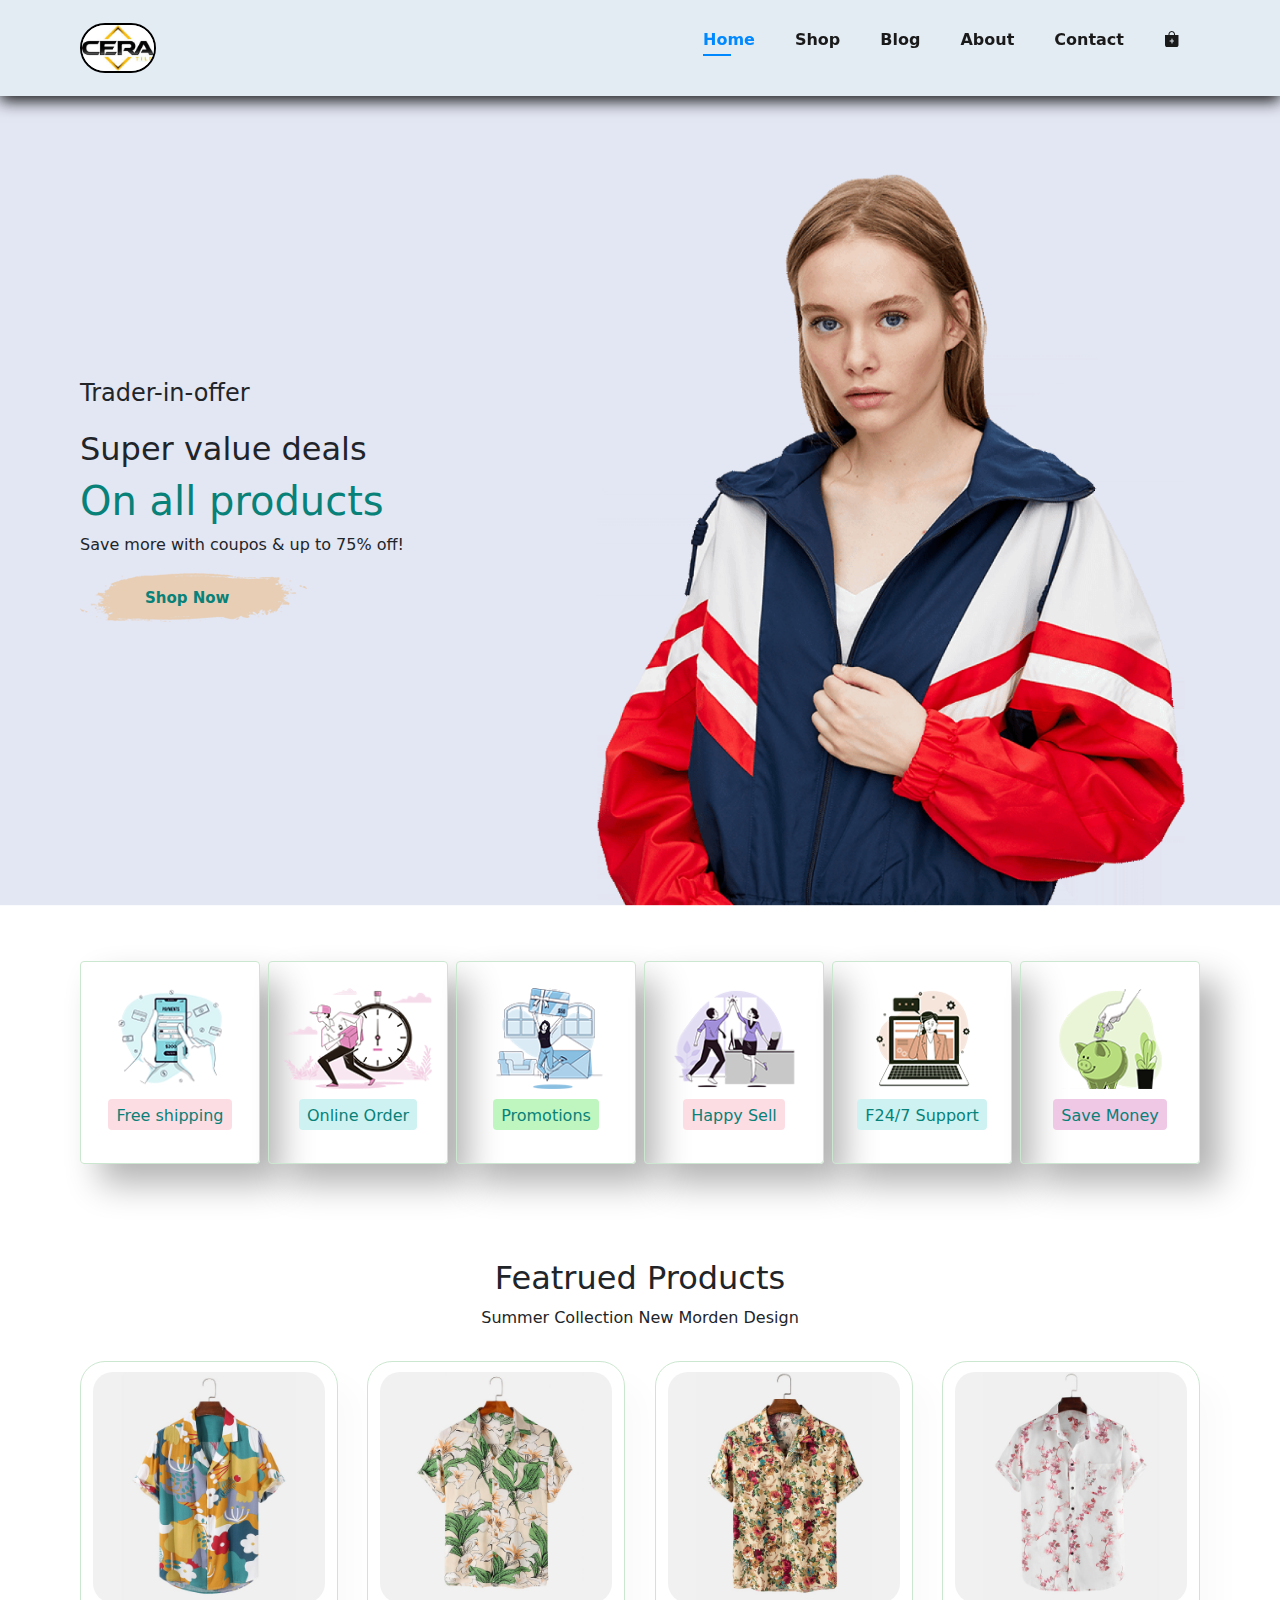
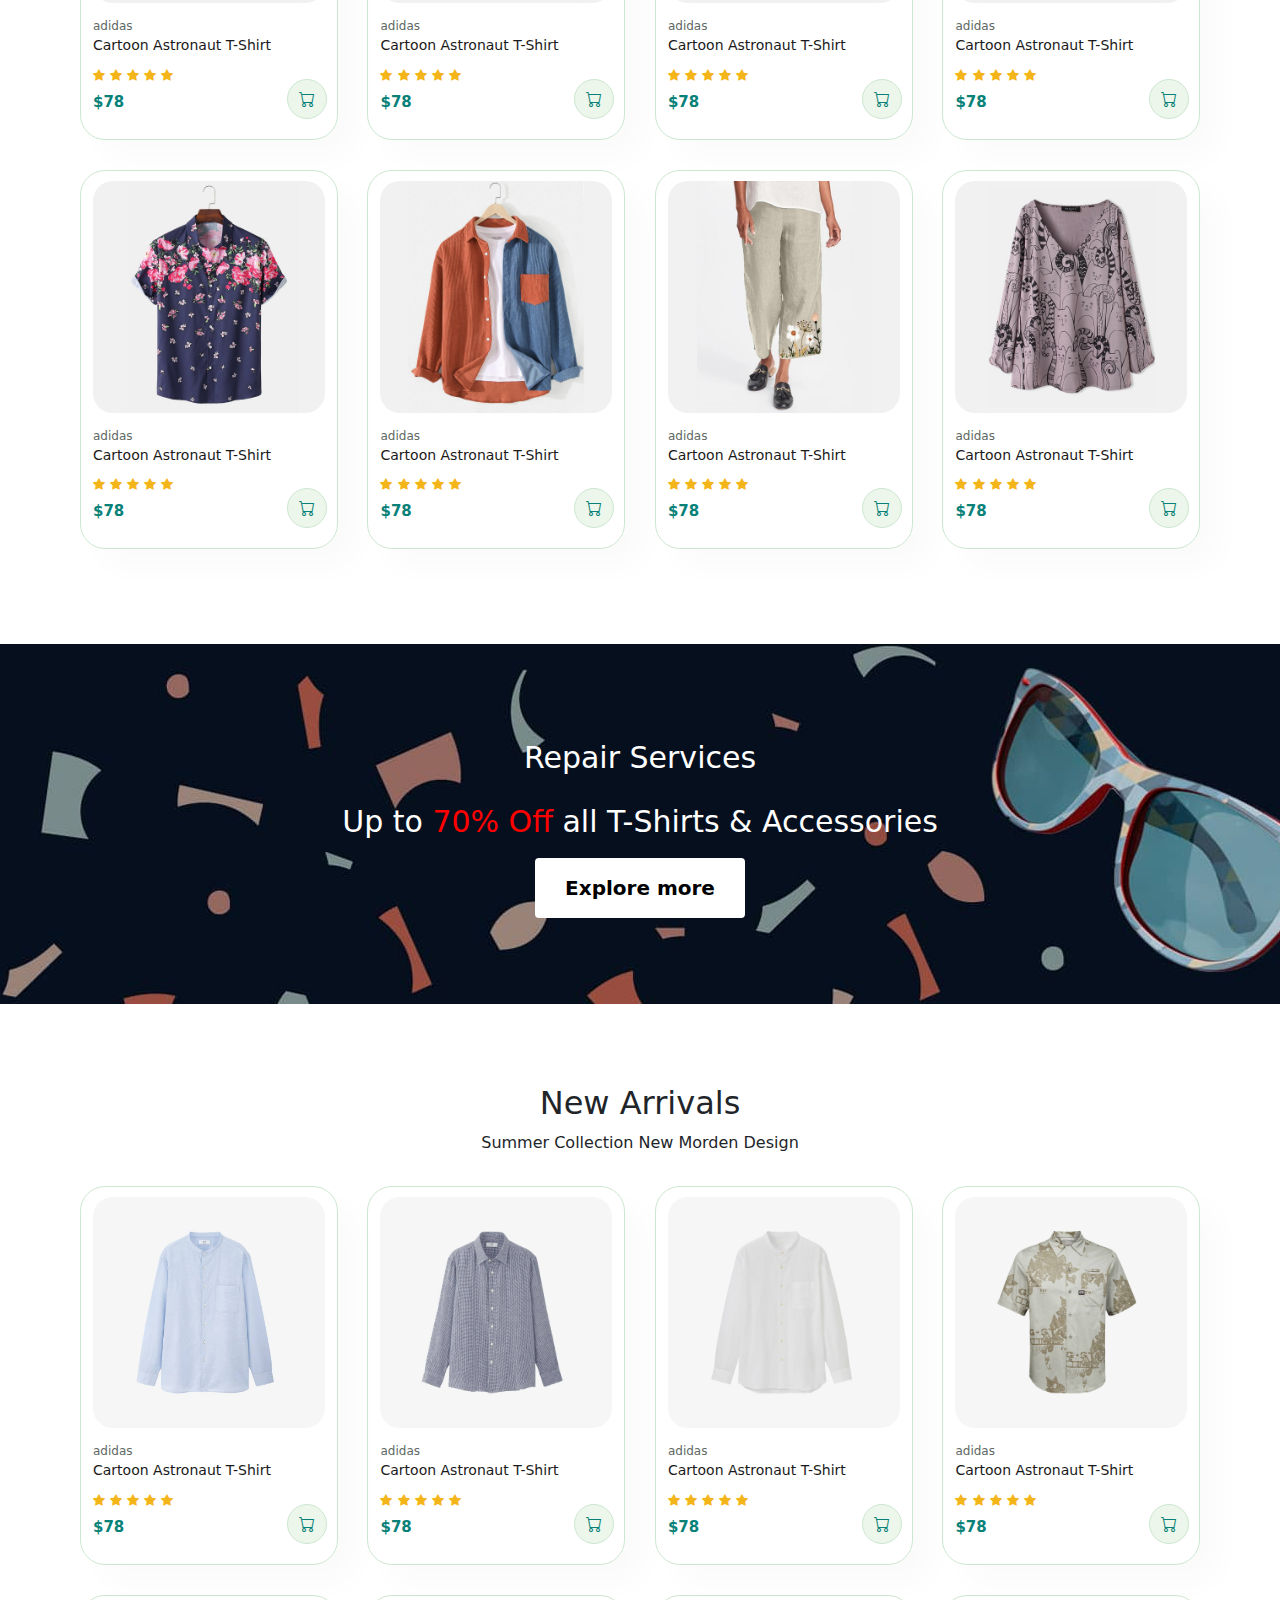
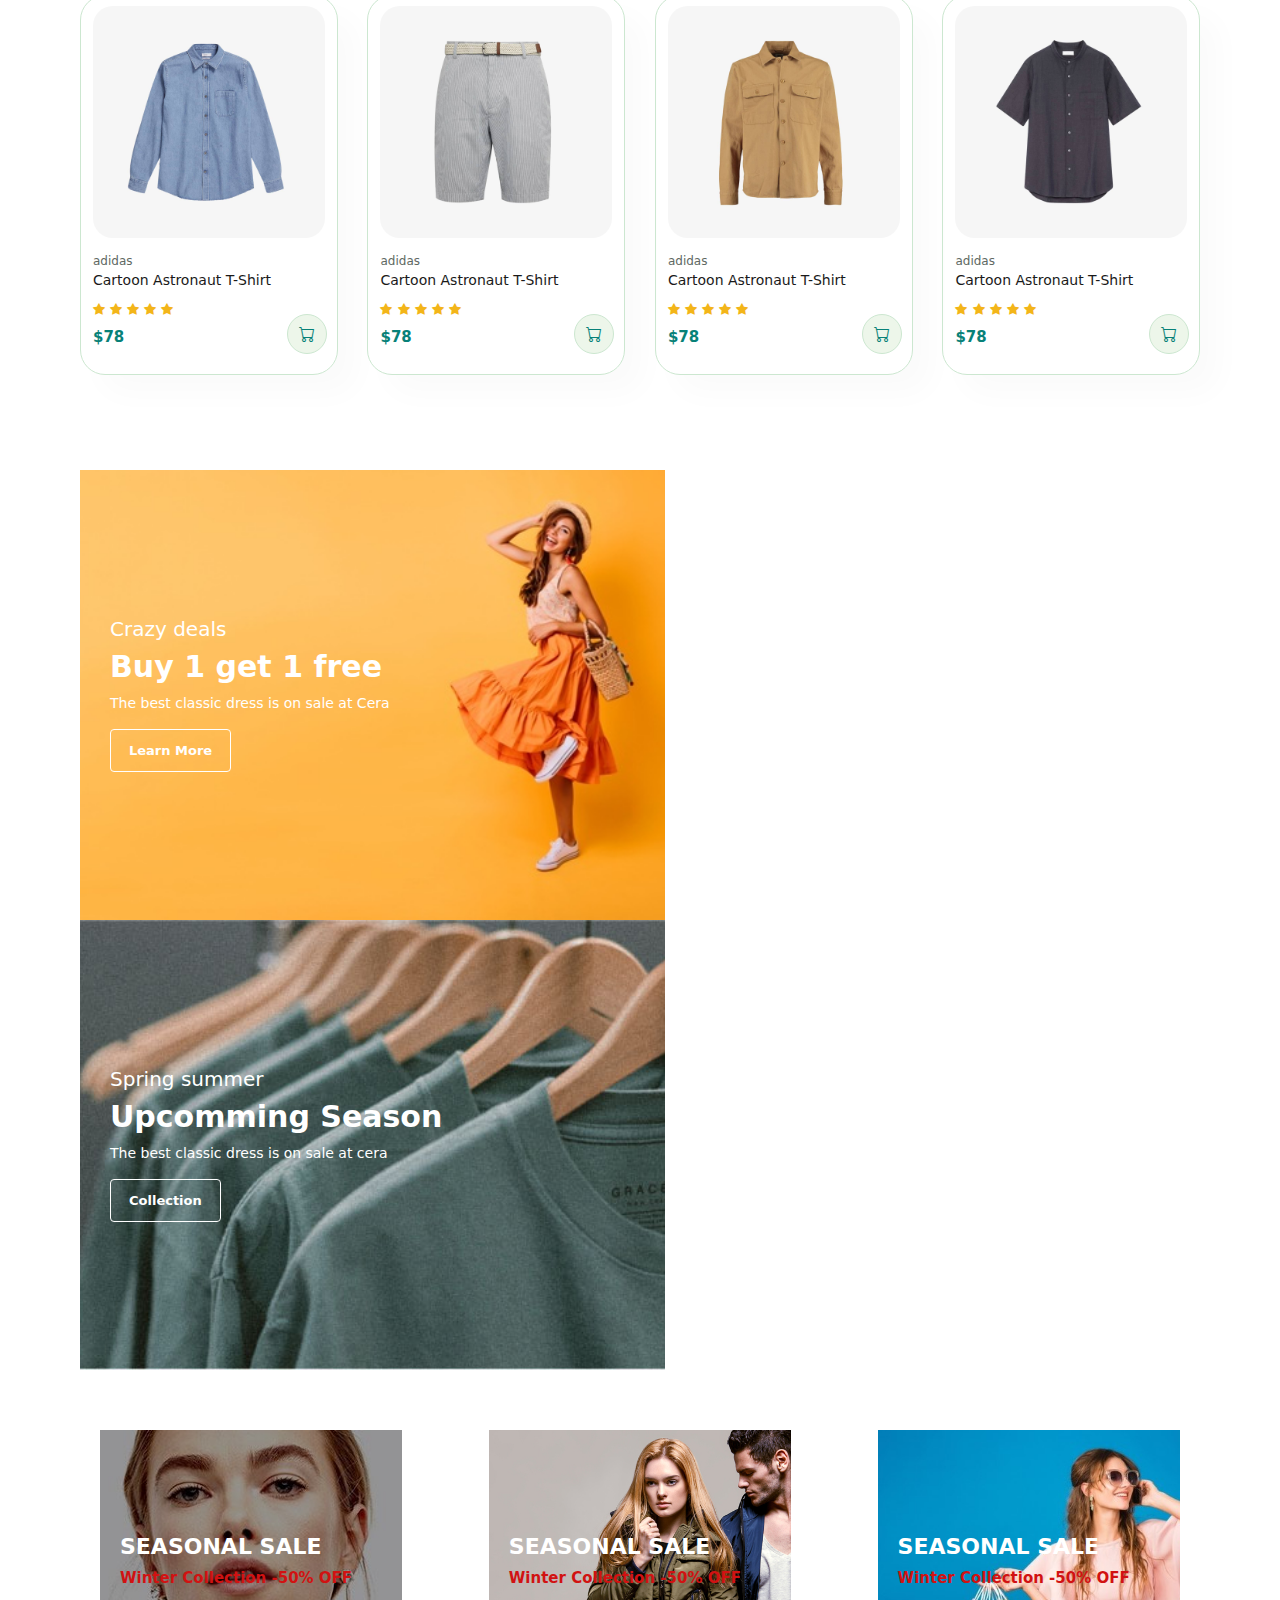
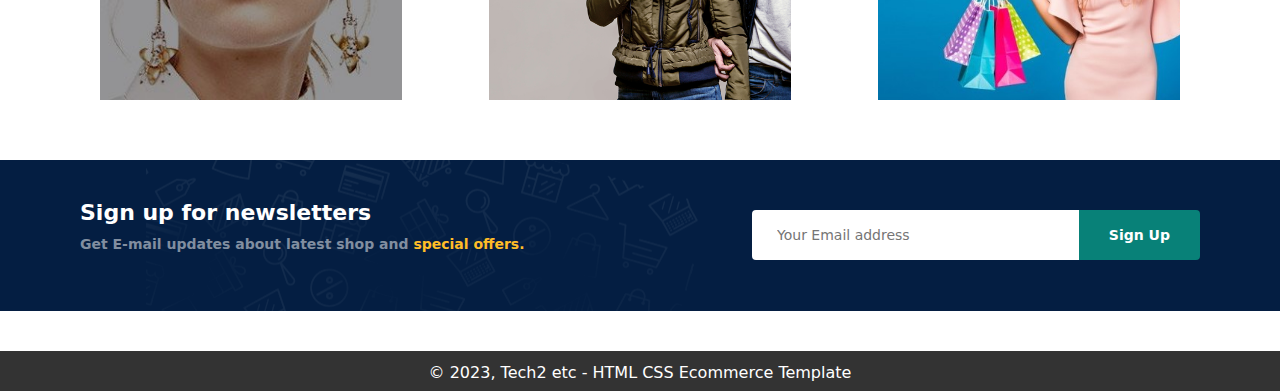
<file: index.html>
<!DOCTYPE html>
<html lang="en">

<head>
    <meta charset="UTF-8">
    <meta name="viewport" content="width=device-width, initial-scale=1.0">
    <title>Document</title>
    <link rel="stylesheet" href="style.css">
    <link href="https://cdn.jsdelivr.net/npm/bootstrap@5.3.0/dist/css/bootstrap.min.css" rel="stylesheet">
    <link href="https://cdn.jsdelivr.net/npm/bootstrap-icons@1.7.2/font/bootstrap-icons.css" rel="stylesheet">

</head>

<body>
    <section id="header">
        <a href="#">
            <img src="img/logo.jpeg" class="logo" alt="logo">
        </a>
        <div class="navbar">
            <ul id="navbar">
                <li><a class="active" href="index.html">Home</a></li>
                <li><a href="shop.html">Shop</a></li>
                <li><a href="blog.html">Blog</a></li>
                <li><a href="about.html">About</a></li>
                <li><a href="contact.html">Contact</a></li>
                <li><a href="cart.html" id="bag"><i class="bi bi-bag-plus-fill"></i></a></li>
                <a href="#" id="close"><i class="bi bi-x-square"></i></a>
            </ul>
        </div>
        <div id="mobile">
            <a href="cart.html"><i class="bi bi-bag-plus-fill"></i></a>
            <i id="bar" class="bi bi-menu-up"></i>
        </div>

    </section>
    <section id="hero">
        <h4>Trader-in-offer</h4>
        <h2>Super value deals</h2>
        <h1>On all products</h1>
        <p>Save more with coupos & up to 75% off!</p>
        <button>Shop Now</button>
    </section>
    <section id="feature" class="section-p1">
        <div class="fe-box">
            <img src="img/features/f1.png" alt="" srcset="">
            <h6>Free shipping</h6>
        </div>
        <div class="fe-box">
            <img src="img/features/f2.png" alt="" srcset="">
            <h6>Online Order</h6>
        </div>
        <div class="fe-box">
            <img src="img/features/f4.png" alt="" srcset="">
            <h6>Promotions</h6>
        </div>
        <div class="fe-box">
            <img src="img/features/f5.png" alt="" srcset="">
            <h6>Happy Sell</h6>
        </div>
        <div class="fe-box">
            <img src="img/features/f6.png" alt="" srcset="">
            <h6>F24/7 Support</h6>
        </div>
        <div class="fe-box">
            <img src="img/features/f3.png" alt="" srcset="">
            <h6>Save Money</h6>
        </div>
    </section>
    <section id="product1" class="section-p1">
        <h2>Featrued Products</h2>
        <p>Summer Collection New Morden Design</p>
        <div class="pro-container">
            <div class="pro">
                <img src="img/products/f1.jpg" alt="" srcset="">
                <div class="des">
                    <span>adidas</span>
                    <h5>Cartoon Astronaut T-Shirt</h5>
                    <div class="star">
                        <i class="bi bi-star-fill"></i>
                        <i class="bi bi-star-fill"></i>
                        <i class="bi bi-star-fill"></i>
                        <i class="bi bi-star-fill"></i>
                        <i class="bi bi-star-fill"></i>
                    </div>
                    <h4>$78</h4>
                </div>
                <a href="#"><i class="bi bi-cart cart"></i></a>
            </div>
            <div class="pro">
                <img src="img/products/f2.jpg" alt="" srcset="">
                <div class="des">
                    <span>adidas</span>
                    <h5>Cartoon Astronaut T-Shirt</h5>
                    <div class="star">
                        <i class="bi bi-star-fill"></i>
                        <i class="bi bi-star-fill"></i>
                        <i class="bi bi-star-fill"></i>
                        <i class="bi bi-star-fill"></i>
                        <i class="bi bi-star-fill"></i>
                    </div>
                    <h4>$78</h4>
                </div>
                <a href="#"><i class="bi bi-cart cart"></i></a>
            </div>
            <div class="pro">
                <img src="img/products/f3.jpg" alt="" srcset="">
                <div class="des">
                    <span>adidas</span>
                    <h5>Cartoon Astronaut T-Shirt</h5>
                    <div class="star">
                        <i class="bi bi-star-fill"></i>
                        <i class="bi bi-star-fill"></i>
                        <i class="bi bi-star-fill"></i>
                        <i class="bi bi-star-fill"></i>
                        <i class="bi bi-star-fill"></i>
                    </div>
                    <h4>$78</h4>
                </div>
                <a href="#"><i class="bi bi-cart cart"></i></a>
            </div>
            <div class="pro">
                <img src="img/products/f4.jpg" alt="" srcset="">
                <div class="des">
                    <span>adidas</span>
                    <h5>Cartoon Astronaut T-Shirt</h5>
                    <div class="star">
                        <i class="bi bi-star-fill"></i>
                        <i class="bi bi-star-fill"></i>
                        <i class="bi bi-star-fill"></i>
                        <i class="bi bi-star-fill"></i>
                        <i class="bi bi-star-fill"></i>
                    </div>
                    <h4>$78</h4>
                </div>
                <a href="#"><i class="bi bi-cart cart"></i></a>
            </div>
            <div class="pro">
                <img src="img/products/f5.jpg" alt="" srcset="">
                <div class="des">
                    <span>adidas</span>
                    <h5>Cartoon Astronaut T-Shirt</h5>
                    <div class="star">
                        <i class="bi bi-star-fill"></i>
                        <i class="bi bi-star-fill"></i>
                        <i class="bi bi-star-fill"></i>
                        <i class="bi bi-star-fill"></i>
                        <i class="bi bi-star-fill"></i>
                    </div>
                    <h4>$78</h4>
                </div>
                <a href="#"><i class="bi bi-cart cart"></i></a>
            </div>
            <div class="pro">
                <img src="img/products/f6.jpg" alt="" srcset="">
                <div class="des">
                    <span>adidas</span>
                    <h5>Cartoon Astronaut T-Shirt</h5>
                    <div class="star">
                        <i class="bi bi-star-fill"></i>
                        <i class="bi bi-star-fill"></i>
                        <i class="bi bi-star-fill"></i>
                        <i class="bi bi-star-fill"></i>
                        <i class="bi bi-star-fill"></i>
                    </div>
                    <h4>$78</h4>
                </div>
                <a href="#"><i class="bi bi-cart cart"></i></a>
            </div>
            <div class="pro">
                <img src="img/products/f7.jpg" alt="" srcset="">
                <div class="des">
                    <span>adidas</span>
                    <h5>Cartoon Astronaut T-Shirt</h5>
                    <div class="star">
                        <i class="bi bi-star-fill"></i>
                        <i class="bi bi-star-fill"></i>
                        <i class="bi bi-star-fill"></i>
                        <i class="bi bi-star-fill"></i>
                        <i class="bi bi-star-fill"></i>
                    </div>
                    <h4>$78</h4>
                </div>
                <a href="#"><i class="bi bi-cart cart"></i></a>
            </div>
            <div class="pro">
                <img src="img/products/f8.jpg" alt="" srcset="">
                <div class="des">
                    <span>adidas</span>
                    <h5>Cartoon Astronaut T-Shirt</h5>
                    <div class="star">
                        <i class="bi bi-star-fill"></i>
                        <i class="bi bi-star-fill"></i>
                        <i class="bi bi-star-fill"></i>
                        <i class="bi bi-star-fill"></i>
                        <i class="bi bi-star-fill"></i>
                    </div>
                    <h4>$78</h4>
                </div>
                <a href="#"><i class="bi bi-cart cart"></i></a>
            </div>
        </div>
    </section>
    <section id="banner" class="section-m">
        <h4>Repair Services </h4>
        <h2>Up to <span>70% Off</span> all T-Shirts & Accessories</h2>
        <button class="normal">Explore more</button>
    </section>
    <section id="product1" class="section-p1">
        <h2>New Arrivals</h2>
        <p>Summer Collection New Morden Design</p>
        <div class="pro-container">
            <div class="pro">
                <img src="img/products/n1.jpg" alt="" srcset="">
                <div class="des">
                    <span>adidas</span>
                    <h5>Cartoon Astronaut T-Shirt</h5>
                    <div class="star">
                        <i class="bi bi-star-fill"></i>
                        <i class="bi bi-star-fill"></i>
                        <i class="bi bi-star-fill"></i>
                        <i class="bi bi-star-fill"></i>
                        <i class="bi bi-star-fill"></i>
                    </div>
                    <h4>$78</h4>
                </div>
                <a href="#"><i class="bi bi-cart cart"></i></a>
            </div>
            <div class="pro">
                <img src="img/products/n2.jpg" alt="" srcset="">
                <div class="des">
                    <span>adidas</span>
                    <h5>Cartoon Astronaut T-Shirt</h5>
                    <div class="star">
                        <i class="bi bi-star-fill"></i>
                        <i class="bi bi-star-fill"></i>
                        <i class="bi bi-star-fill"></i>
                        <i class="bi bi-star-fill"></i>
                        <i class="bi bi-star-fill"></i>
                    </div>
                    <h4>$78</h4>
                </div>
                <a href="#"><i class="bi bi-cart cart"></i></a>
            </div>
            <div class="pro">
                <img src="img/products/n3.jpg" alt="" srcset="">
                <div class="des">
                    <span>adidas</span>
                    <h5>Cartoon Astronaut T-Shirt</h5>
                    <div class="star">
                        <i class="bi bi-star-fill"></i>
                        <i class="bi bi-star-fill"></i>
                        <i class="bi bi-star-fill"></i>
                        <i class="bi bi-star-fill"></i>
                        <i class="bi bi-star-fill"></i>
                    </div>
                    <h4>$78</h4>
                </div>
                <a href="#"><i class="bi bi-cart cart"></i></a>
            </div>
            <div class="pro">
                <img src="img/products/n4.jpg" alt="" srcset="">
                <div class="des">
                    <span>adidas</span>
                    <h5>Cartoon Astronaut T-Shirt</h5>
                    <div class="star">
                        <i class="bi bi-star-fill"></i>
                        <i class="bi bi-star-fill"></i>
                        <i class="bi bi-star-fill"></i>
                        <i class="bi bi-star-fill"></i>
                        <i class="bi bi-star-fill"></i>
                    </div>
                    <h4>$78</h4>
                </div>
                <a href="#"><i class="bi bi-cart cart"></i></a>
            </div>
            <div class="pro">
                <img src="img/products/n5.jpg" alt="" srcset="">
                <div class="des">
                    <span>adidas</span>
                    <h5>Cartoon Astronaut T-Shirt</h5>
                    <div class="star">
                        <i class="bi bi-star-fill"></i>
                        <i class="bi bi-star-fill"></i>
                        <i class="bi bi-star-fill"></i>
                        <i class="bi bi-star-fill"></i>
                        <i class="bi bi-star-fill"></i>
                    </div>
                    <h4>$78</h4>
                </div>
                <a href="#"><i class="bi bi-cart cart"></i></a>
            </div>
            <div class="pro">
                <img src="img/products/n6.jpg" alt="" srcset="">
                <div class="des">
                    <span>adidas</span>
                    <h5>Cartoon Astronaut T-Shirt</h5>
                    <div class="star">
                        <i class="bi bi-star-fill"></i>
                        <i class="bi bi-star-fill"></i>
                        <i class="bi bi-star-fill"></i>
                        <i class="bi bi-star-fill"></i>
                        <i class="bi bi-star-fill"></i>
                    </div>
                    <h4>$78</h4>
                </div>
                <a href="#"><i class="bi bi-cart cart"></i></a>
            </div>
            <div class="pro">
                <img src="img/products/n7.jpg" alt="" srcset="">
                <div class="des">
                    <span>adidas</span>
                    <h5>Cartoon Astronaut T-Shirt</h5>
                    <div class="star">
                        <i class="bi bi-star-fill"></i>
                        <i class="bi bi-star-fill"></i>
                        <i class="bi bi-star-fill"></i>
                        <i class="bi bi-star-fill"></i>
                        <i class="bi bi-star-fill"></i>
                    </div>
                    <h4>$78</h4>
                </div>
                <a href="#"><i class="bi bi-cart cart"></i></a>
            </div>
            <div class="pro">
                <img src="img/products/n8.jpg" alt="" srcset="">
                <div class="des">
                    <span>adidas</span>
                    <h5>Cartoon Astronaut T-Shirt</h5>
                    <div class="star">
                        <i class="bi bi-star-fill"></i>
                        <i class="bi bi-star-fill"></i>
                        <i class="bi bi-star-fill"></i>
                        <i class="bi bi-star-fill"></i>
                        <i class="bi bi-star-fill"></i>
                    </div>
                    <h4>$78</h4>
                </div>
                <a href="#"><i class="bi bi-cart cart"></i></a>
            </div>
        </div>
    </section>
    <section id="sm-banner" class="section-p1">
        <div class="banner-box">
            <h4>Crazy deals</h4>
            <h2>Buy 1 get 1 free</h2>
            <span>The best classic dress is on sale at Cera</span>
            <button class="white">Learn More</button>
        </div>
        <div class="banner-box banner-box2">
            <h4>Spring summer</h4>
            <h2>Upcomming Season</h2>
            <span>The best classic dress is on sale at
                cera
            </span>
            <button class="white">Collection</button>
        </div>
    </section>
    <section id="banner3">
        <div class="banner-box">
            <h2>SEASONAL SALE</h2>
            <h3>Winter Collection -50% OFF</h3>
        </div>
        <div class="banner-box banner-box2">
            <h2>SEASONAL SALE</h2>
            <h3>Winter Collection -50% OFF</h3>
        </div>
        <div class="banner-box banner-box3">
            <h2>SEASONAL SALE</h2>
            <h3>Winter Collection -50% OFF</h3>
        </div>
    </section>
    <section id="newsletter" class="section-p1 section-m">
        <div class="newstext">
            <h4>Sign up for newsletters</h4>
            <p>Get E-mail updates about latest shop and <span>special offers.</span></p>

        </div>
        <div class="form">
            <input type="text" placeholder="Your Email address">
            <button class="normal">Sign Up</button>
        </div>
    </section>
    <footer>
        <p>&copy; 2023, Tech2 etc - HTML CSS Ecommerce Template</p>
    </foote
    <script src="script.js"></script>
</body>

</html>
</file>
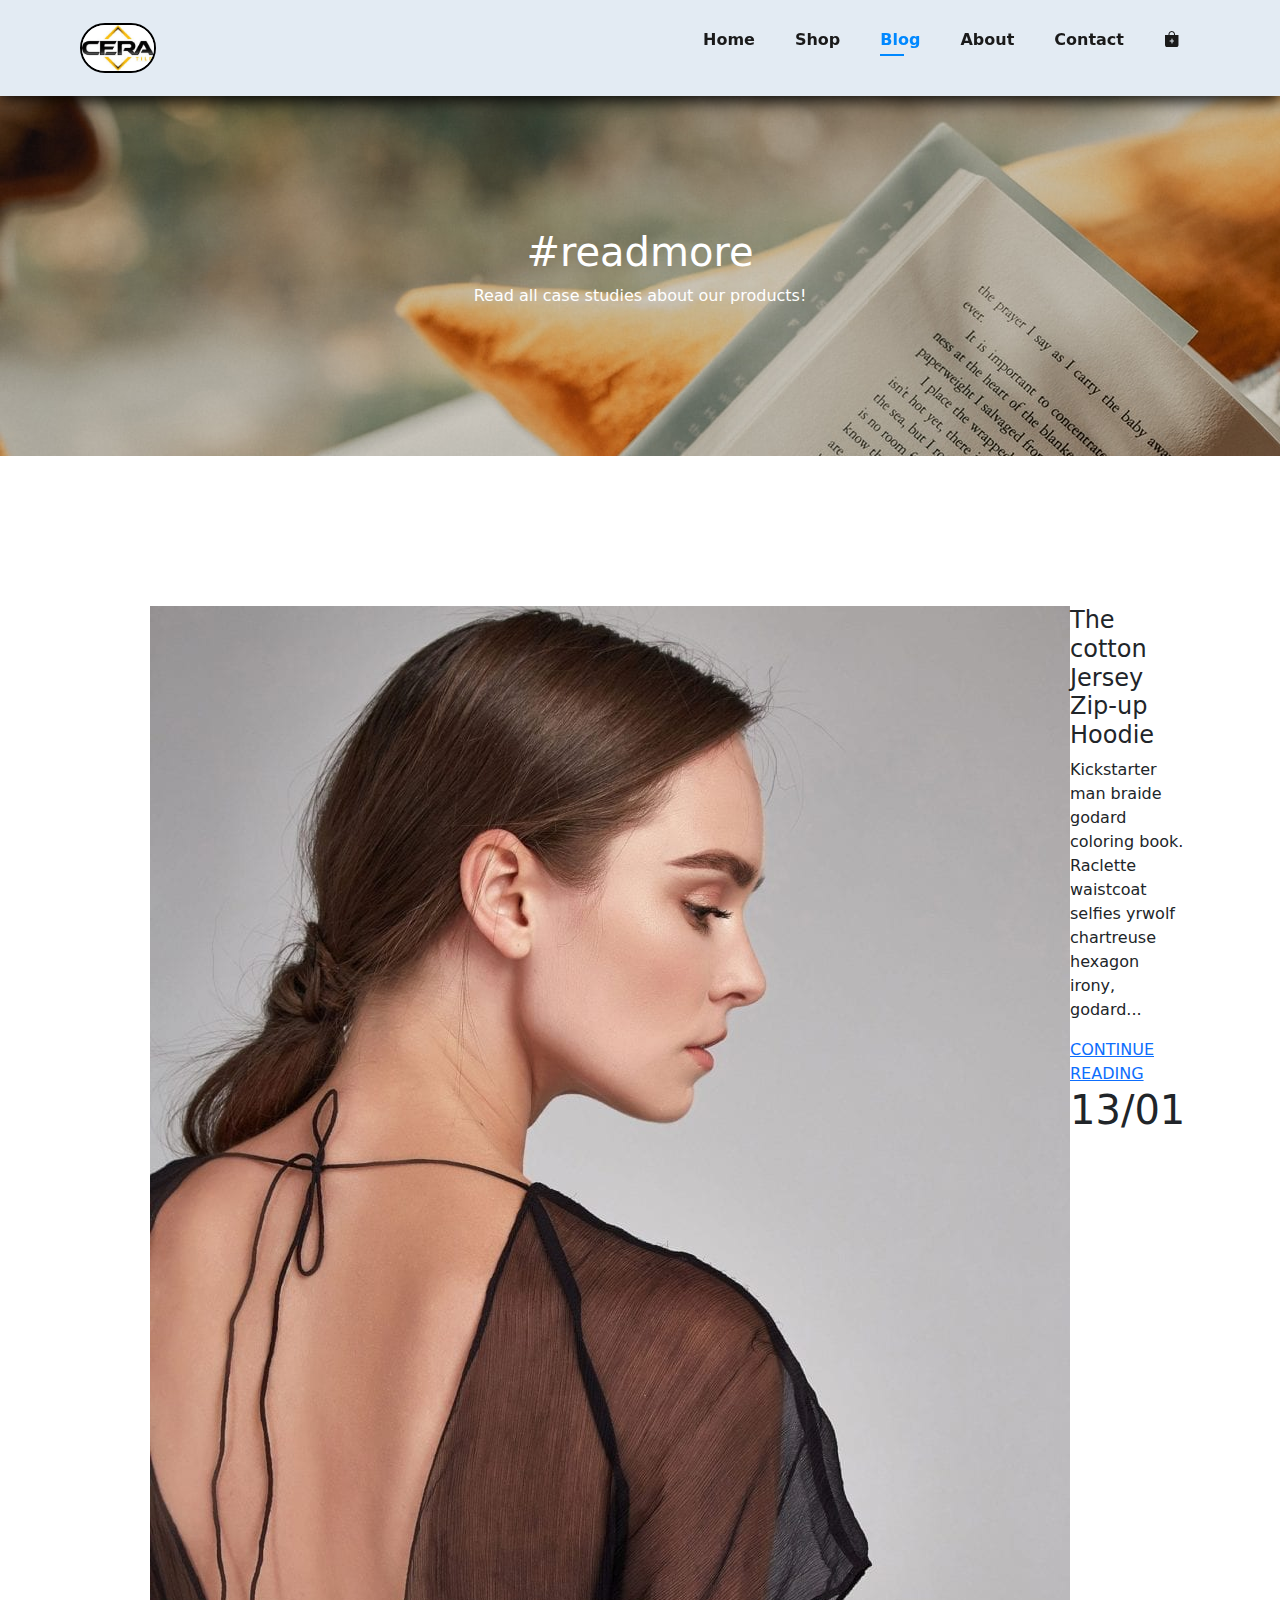
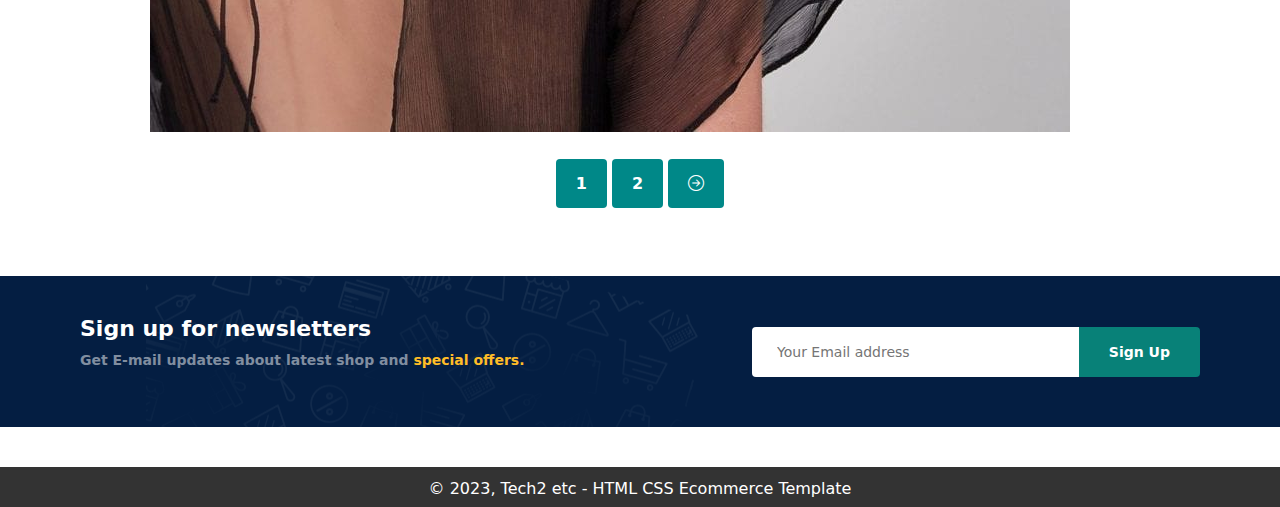
<file: blog.html>
<!DOCTYPE html>
<html lang="en">

<head>
    <meta charset="UTF-8">
    <meta name="viewport" content="width=device-width, initial-scale=1.0">
    <title>Document</title>
    <link rel="stylesheet" href="style.css">
    <link href="https://cdn.jsdelivr.net/npm/bootstrap@5.3.0/dist/css/bootstrap.min.css" rel="stylesheet">
    <link href="https://cdn.jsdelivr.net/npm/bootstrap-icons@1.7.2/font/bootstrap-icons.css" rel="stylesheet">

</head>

<body>
    <section id="header">
        <a href="#">
            <img src="img/logo.jpeg" class="logo" alt="logo">
        </a>
        <div class="navbar">
            <ul id="navbar">
                <li><a href="index.html">Home</a></li>
                <li><a href="shop.html">Shop</a></li>
                <li><a  class="active" href="blog.html">Blog</a></li>
                <li><a href="about.html">About</a></li>
                <li><a href="contact.html">Contact</a></li>
                <li><a href="cart.html" id="bag"><i class="bi bi-bag-plus-fill"></i></a></li>
                <a href="#" id="close"><i class="bi bi-x-square"></i></a>
            </ul>
        </div>
        <div id="mobile">
            <a href="cart.html"><i class="bi bi-bag-plus-fill"></i></a>
            <i id="bar" class="bi bi-menu-up"></i>
        </div>

    </section>
    <section id="page-header" class="blog-header">
        <h1>#readmore</h1>
        <p>Read all case studies about our products!</p>

    </section>
    <section id="blog">
        <div class="blog-box">
            <div class="blog-img">
                <img src="img/blog/b1.jpg" alt="" srcset="">
            </div>
            <div class="blog-details">
                <h4>The cotton Jersey Zip-up Hoodie</h4>
                <P>Kickstarter man braide godard coloring book. Raclette waistcoat selfies yrwolf chartreuse  hexagon irony, godard...</P>
              <a href="#">CONTINUE READING</a>
              <h1>13/01</h1>
            </div>
        </div>
    </section>
   
    <section id="pagination" class="section-p1">
        <a href="#">1</a>
        <a href="#">2</a>
        <a href="#"><i class="bi bi-arrow-right-circle"></i></a>
    </section>
    <section id="newsletter" class="section-p1 section-m">
        <div class="newstext">
            <h4>Sign up for newsletters</h4>
            <p>Get E-mail updates about latest shop and <span>special offers.</span></p>

        </div>
        <div class="form">
            <input type="text" placeholder="Your Email address">
            <button class="normal">Sign Up</button>
        </div>
    </section>
    <footer>
        <p>&copy; 2023, Tech2 etc - HTML CSS Ecommerce Template</p>
    </footer>
    <script src="script.js"></script>
</body>

</html>
</file>
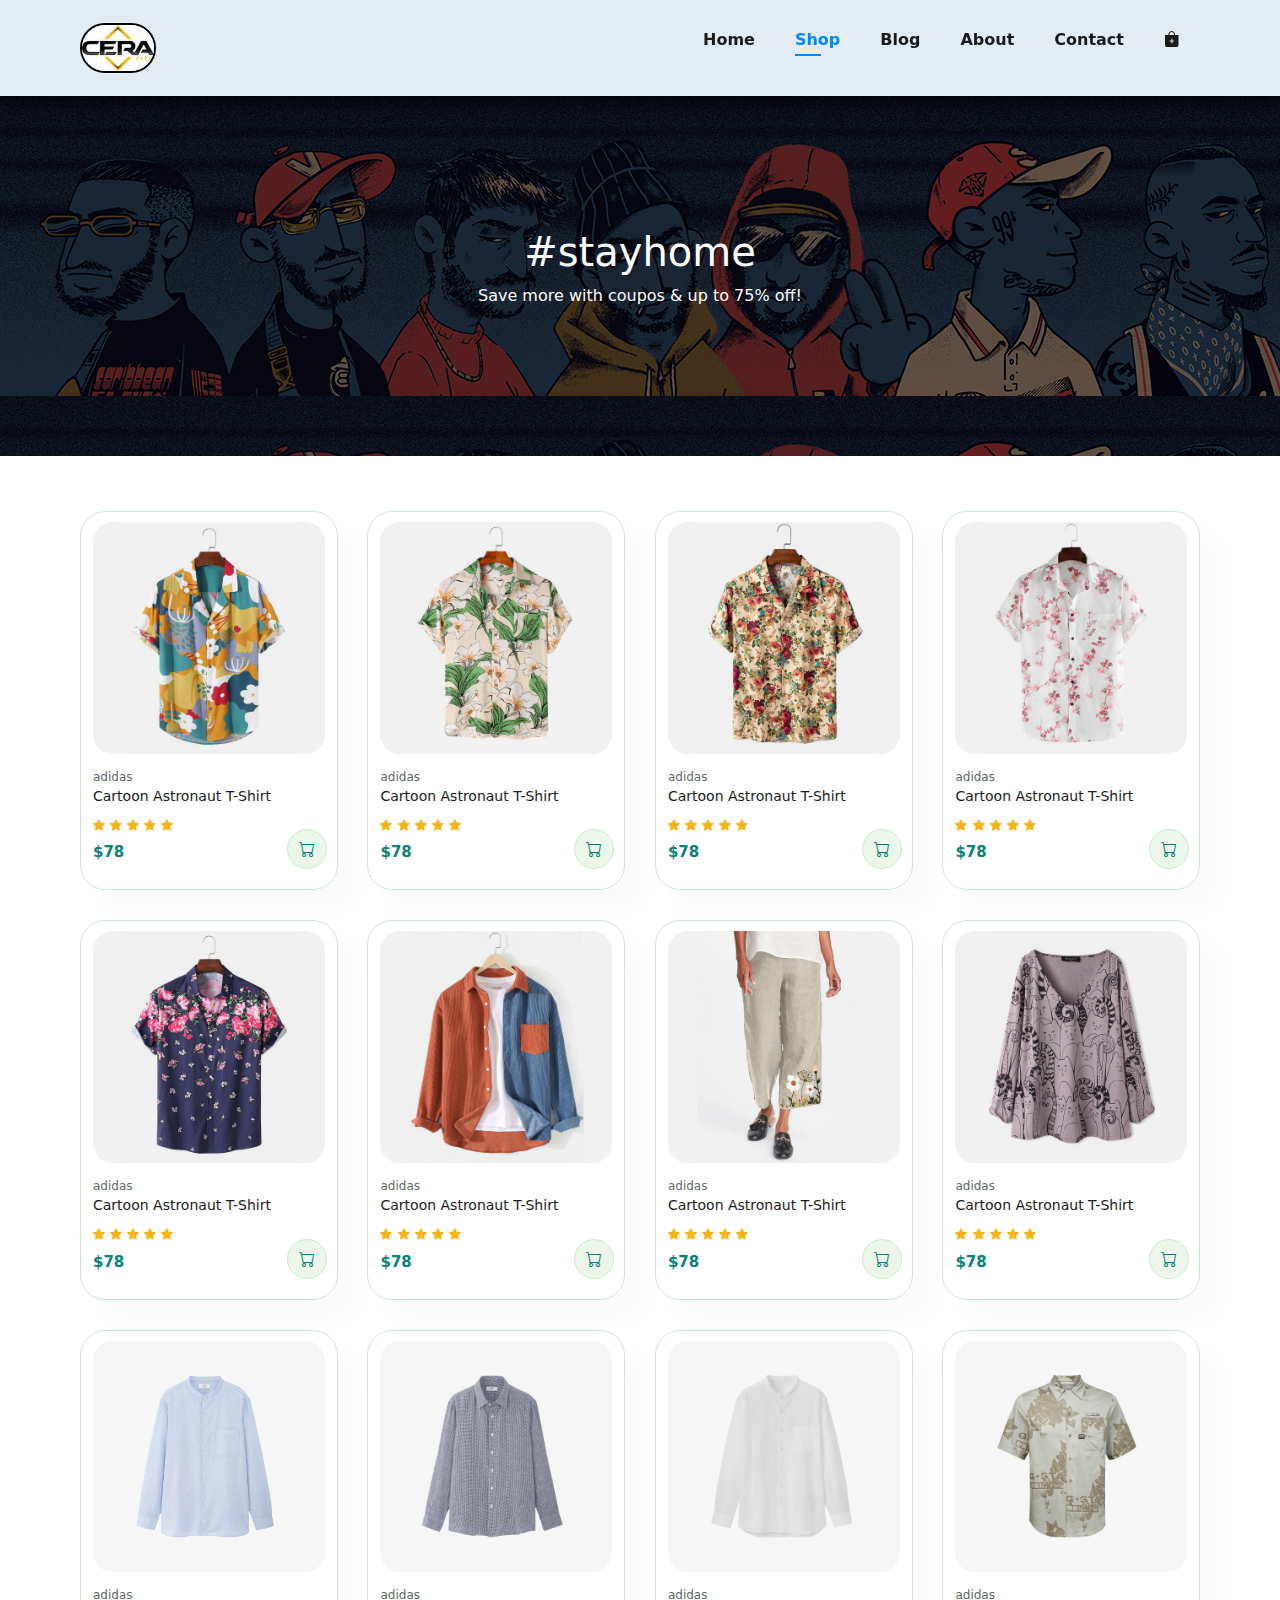
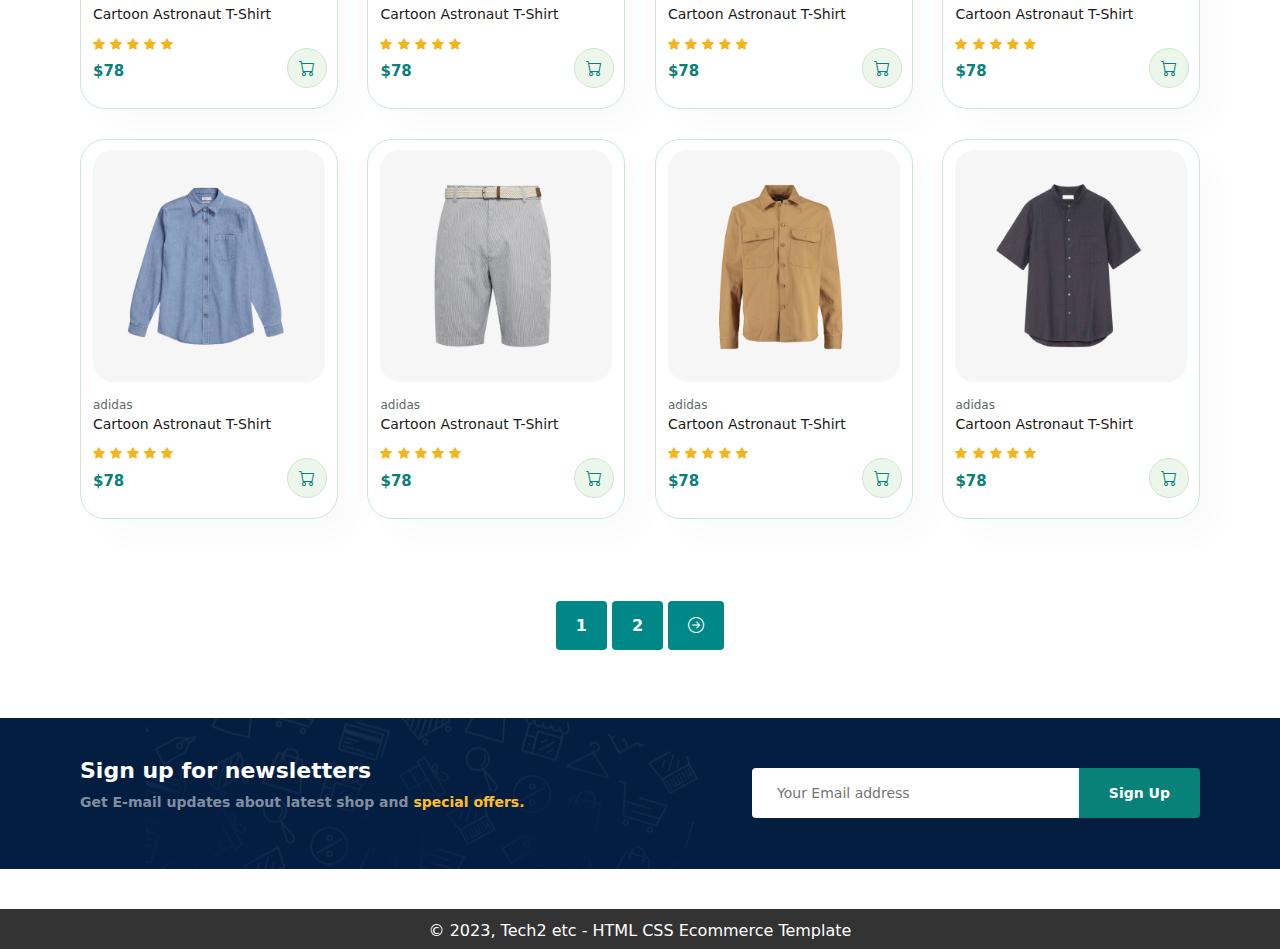
<file: shop.html>
<!DOCTYPE html>
<html lang="en">

<head>
    <meta charset="UTF-8">
    <meta name="viewport" content="width=device-width, initial-scale=1.0">
    <title>Document</title>
    <link rel="stylesheet" href="style.css">
    <link href="https://cdn.jsdelivr.net/npm/bootstrap@5.3.0/dist/css/bootstrap.min.css" rel="stylesheet">
    <link href="https://cdn.jsdelivr.net/npm/bootstrap-icons@1.7.2/font/bootstrap-icons.css" rel="stylesheet">

</head>

<body>
    <section id="header">
        <a href="#">
            <img src="img/logo.jpeg" class="logo" alt="logo">
        </a>
        <div class="navbar">
            <ul id="navbar">
                <li><a href="index.html">Home</a></li>
                <li><a class="active" href="shop.html">Shop</a></li>
                <li><a href="blog.html">Blog</a></li>
                <li><a href="about.html">About</a></li>
                <li><a href="contact.html">Contact</a></li>
                <li><a href="cart.html" id="bag"><i class="bi bi-bag-plus-fill"></i></a></li>
                <a href="#" id="close"><i class="bi bi-x-square"></i></a>
            </ul>
        </div>
        <div id="mobile">
            <a href="cart.html"><i class="bi bi-bag-plus-fill"></i></a>
            <i id="bar" class="bi bi-menu-up"></i>
        </div>

    </section>
    <section id="page-header">
        <h1>#stayhome</h1>
        <p>Save more with coupos & up to 75% off!</p>

    </section>
    <section id="product1" class="section-p1">
        <div class="pro-container">
            <div class="pro" onclick="window.location.href='sproduct.html'">
                <img src="img/products/f1.jpg" alt="" srcset="">
                <div class="des">
                    <span>adidas</span>
                    <h5>Cartoon Astronaut T-Shirt</h5>
                    <div class="star">
                        <i class="bi bi-star-fill"></i>
                        <i class="bi bi-star-fill"></i>
                        <i class="bi bi-star-fill"></i>
                        <i class="bi bi-star-fill"></i>
                        <i class="bi bi-star-fill"></i>
                    </div>
                    <h4>$78</h4>
                </div>
                <a href="#"><i class="bi bi-cart cart"></i></a>
            </div>
            <div class="pro">
                <img src="img/products/f2.jpg" alt="" srcset="">
                <div class="des">
                    <span>adidas</span>
                    <h5>Cartoon Astronaut T-Shirt</h5>
                    <div class="star">
                        <i class="bi bi-star-fill"></i>
                        <i class="bi bi-star-fill"></i>
                        <i class="bi bi-star-fill"></i>
                        <i class="bi bi-star-fill"></i>
                        <i class="bi bi-star-fill"></i>
                    </div>
                    <h4>$78</h4>
                </div>
                <a href="#"><i class="bi bi-cart cart"></i></a>
            </div>
            <div class="pro">
                <img src="img/products/f3.jpg" alt="" srcset="">
                <div class="des">
                    <span>adidas</span>
                    <h5>Cartoon Astronaut T-Shirt</h5>
                    <div class="star">
                        <i class="bi bi-star-fill"></i>
                        <i class="bi bi-star-fill"></i>
                        <i class="bi bi-star-fill"></i>
                        <i class="bi bi-star-fill"></i>
                        <i class="bi bi-star-fill"></i>
                    </div>
                    <h4>$78</h4>
                </div>
                <a href="#"><i class="bi bi-cart cart"></i></a>
            </div>
            <div class="pro">
                <img src="img/products/f4.jpg" alt="" srcset="">
                <div class="des">
                    <span>adidas</span>
                    <h5>Cartoon Astronaut T-Shirt</h5>
                    <div class="star">
                        <i class="bi bi-star-fill"></i>
                        <i class="bi bi-star-fill"></i>
                        <i class="bi bi-star-fill"></i>
                        <i class="bi bi-star-fill"></i>
                        <i class="bi bi-star-fill"></i>
                    </div>
                    <h4>$78</h4>
                </div>
                <a href="#"><i class="bi bi-cart cart"></i></a>
            </div>
            <div class="pro">
                <img src="img/products/f5.jpg" alt="" srcset="">
                <div class="des">
                    <span>adidas</span>
                    <h5>Cartoon Astronaut T-Shirt</h5>
                    <div class="star">
                        <i class="bi bi-star-fill"></i>
                        <i class="bi bi-star-fill"></i>
                        <i class="bi bi-star-fill"></i>
                        <i class="bi bi-star-fill"></i>
                        <i class="bi bi-star-fill"></i>
                    </div>
                    <h4>$78</h4>
                </div>
                <a href="#"><i class="bi bi-cart cart"></i></a>
            </div>
            <div class="pro">
                <img src="img/products/f6.jpg" alt="" srcset="">
                <div class="des">
                    <span>adidas</span>
                    <h5>Cartoon Astronaut T-Shirt</h5>
                    <div class="star">
                        <i class="bi bi-star-fill"></i>
                        <i class="bi bi-star-fill"></i>
                        <i class="bi bi-star-fill"></i>
                        <i class="bi bi-star-fill"></i>
                        <i class="bi bi-star-fill"></i>
                    </div>
                    <h4>$78</h4>
                </div>
                <a href="#"><i class="bi bi-cart cart"></i></a>
            </div>
            <div class="pro">
                <img src="img/products/f7.jpg" alt="" srcset="">
                <div class="des">
                    <span>adidas</span>
                    <h5>Cartoon Astronaut T-Shirt</h5>
                    <div class="star">
                        <i class="bi bi-star-fill"></i>
                        <i class="bi bi-star-fill"></i>
                        <i class="bi bi-star-fill"></i>
                        <i class="bi bi-star-fill"></i>
                        <i class="bi bi-star-fill"></i>
                    </div>
                    <h4>$78</h4>
                </div>
                <a href="#"><i class="bi bi-cart cart"></i></a>
            </div>
            <div class="pro">
                <img src="img/products/f8.jpg" alt="" srcset="">
                <div class="des">
                    <span>adidas</span>
                    <h5>Cartoon Astronaut T-Shirt</h5>
                    <div class="star">
                        <i class="bi bi-star-fill"></i>
                        <i class="bi bi-star-fill"></i>
                        <i class="bi bi-star-fill"></i>
                        <i class="bi bi-star-fill"></i>
                        <i class="bi bi-star-fill"></i>
                    </div>
                    <h4>$78</h4>
                </div>
                <a href="#"><i class="bi bi-cart cart"></i></a>
            </div>
            <div class="pro">
                <img src="img/products/n1.jpg" alt="" srcset="">
                <div class="des">
                    <span>adidas</span>
                    <h5>Cartoon Astronaut T-Shirt</h5>
                    <div class="star">
                        <i class="bi bi-star-fill"></i>
                        <i class="bi bi-star-fill"></i>
                        <i class="bi bi-star-fill"></i>
                        <i class="bi bi-star-fill"></i>
                        <i class="bi bi-star-fill"></i>
                    </div>
                    <h4>$78</h4>
                </div>
                <a href="#"><i class="bi bi-cart cart"></i></a>
            </div>
            <div class="pro">
                <img src="img/products/n2.jpg" alt="" srcset="">
                <div class="des">
                    <span>adidas</span>
                    <h5>Cartoon Astronaut T-Shirt</h5>
                    <div class="star">
                        <i class="bi bi-star-fill"></i>
                        <i class="bi bi-star-fill"></i>
                        <i class="bi bi-star-fill"></i>
                        <i class="bi bi-star-fill"></i>
                        <i class="bi bi-star-fill"></i>
                    </div>
                    <h4>$78</h4>
                </div>
                <a href="#"><i class="bi bi-cart cart"></i></a>
            </div>
            <div class="pro">
                <img src="img/products/n3.jpg" alt="" srcset="">
                <div class="des">
                    <span>adidas</span>
                    <h5>Cartoon Astronaut T-Shirt</h5>
                    <div class="star">
                        <i class="bi bi-star-fill"></i>
                        <i class="bi bi-star-fill"></i>
                        <i class="bi bi-star-fill"></i>
                        <i class="bi bi-star-fill"></i>
                        <i class="bi bi-star-fill"></i>
                    </div>
                    <h4>$78</h4>
                </div>
                <a href="#"><i class="bi bi-cart cart"></i></a>
            </div>
            <div class="pro">
                <img src="img/products/n4.jpg" alt="" srcset="">
                <div class="des">
                    <span>adidas</span>
                    <h5>Cartoon Astronaut T-Shirt</h5>
                    <div class="star">
                        <i class="bi bi-star-fill"></i>
                        <i class="bi bi-star-fill"></i>
                        <i class="bi bi-star-fill"></i>
                        <i class="bi bi-star-fill"></i>
                        <i class="bi bi-star-fill"></i>
                    </div>
                    <h4>$78</h4>
                </div>
                <a href="#"><i class="bi bi-cart cart"></i></a>
            </div>
            <div class="pro">
                <img src="img/products/n5.jpg" alt="" srcset="">
                <div class="des">
                    <span>adidas</span>
                    <h5>Cartoon Astronaut T-Shirt</h5>
                    <div class="star">
                        <i class="bi bi-star-fill"></i>
                        <i class="bi bi-star-fill"></i>
                        <i class="bi bi-star-fill"></i>
                        <i class="bi bi-star-fill"></i>
                        <i class="bi bi-star-fill"></i>
                    </div>
                    <h4>$78</h4>
                </div>
                <a href="#"><i class="bi bi-cart cart"></i></a>
            </div>
            <div class="pro">
                <img src="img/products/n6.jpg" alt="" srcset="">
                <div class="des">
                    <span>adidas</span>
                    <h5>Cartoon Astronaut T-Shirt</h5>
                    <div class="star">
                        <i class="bi bi-star-fill"></i>
                        <i class="bi bi-star-fill"></i>
                        <i class="bi bi-star-fill"></i>
                        <i class="bi bi-star-fill"></i>
                        <i class="bi bi-star-fill"></i>
                    </div>
                    <h4>$78</h4>
                </div>
                <a href="#"><i class="bi bi-cart cart"></i></a>
            </div>
            <div class="pro">
                <img src="img/products/n7.jpg" alt="" srcset="">
                <div class="des">
                    <span>adidas</span>
                    <h5>Cartoon Astronaut T-Shirt</h5>
                    <div class="star">
                        <i class="bi bi-star-fill"></i>
                        <i class="bi bi-star-fill"></i>
                        <i class="bi bi-star-fill"></i>
                        <i class="bi bi-star-fill"></i>
                        <i class="bi bi-star-fill"></i>
                    </div>
                    <h4>$78</h4>
                </div>
                <a href="#"><i class="bi bi-cart cart"></i></a>
            </div>
            <div class="pro">
                <img src="img/products/n8.jpg" alt="" srcset="">
                <div class="des">
                    <span>adidas</span>
                    <h5>Cartoon Astronaut T-Shirt</h5>
                    <div class="star">
                        <i class="bi bi-star-fill"></i>
                        <i class="bi bi-star-fill"></i>
                        <i class="bi bi-star-fill"></i>
                        <i class="bi bi-star-fill"></i>
                        <i class="bi bi-star-fill"></i>
                    </div>
                    <h4>$78</h4>
                </div>
                <a href="#"><i class="bi bi-cart cart"></i></a>
            </div>
        </div>
    </section>
    <section id="pagination" class="section-p1">
        <a href="#">1</a>
        <a href="#">2</a>
        <a href="#"><i class="bi bi-arrow-right-circle"></i></a>
    </section>
    <section id="newsletter" class="section-p1 section-m">
        <div class="newstext">
            <h4>Sign up for newsletters</h4>
            <p>Get E-mail updates about latest shop and <span>special offers.</span></p>

        </div>
        <div class="form">
            <input type="text" placeholder="Your Email address">
            <button class="normal">Sign Up</button>
        </div>
    </section>
    <footer>
        <p>&copy; 2023, Tech2 etc - HTML CSS Ecommerce Template</p>
    </footer>
    <script src="script.js"></script>
</body>

</html>
</file>
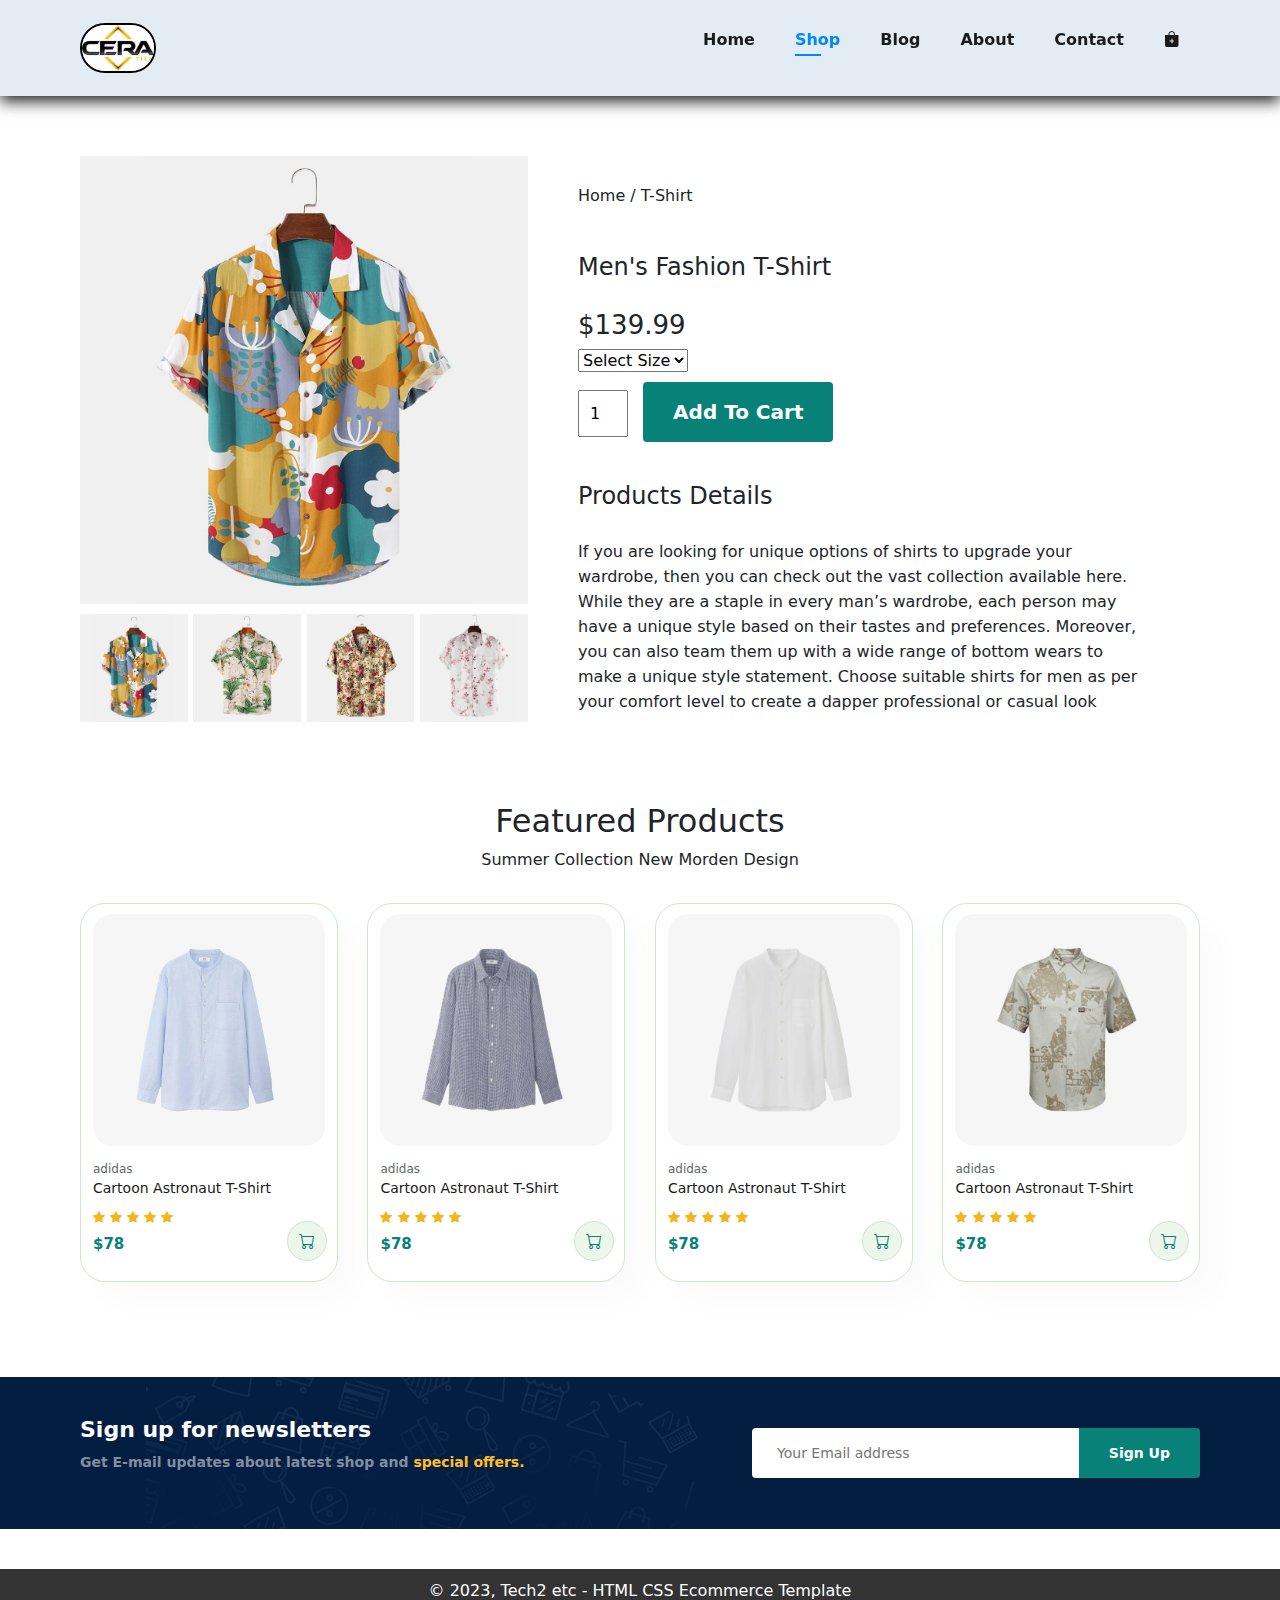
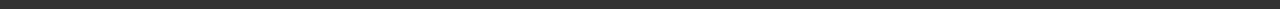
<file: sproduct.html>
<!DOCTYPE html>
<html lang="en">

<head>
    <meta charset="UTF-8">
    <meta name="viewport" content="width=device-width, initial-scale=1.0">
    <title>Document</title>
    <link rel="stylesheet" href="style.css">
    <link href="https://cdn.jsdelivr.net/npm/bootstrap@5.3.0/dist/css/bootstrap.min.css" rel="stylesheet">
    <link href="https://cdn.jsdelivr.net/npm/bootstrap-icons@1.7.2/font/bootstrap-icons.css" rel="stylesheet">

</head>

<body>
    <section id="header">
        <a href="#">
            <img src="img/logo.jpeg" class="logo" alt="logo">
        </a>
        <div class="navbar">
            <ul id="navbar">
                <li><a href="index.html">Home</a></li>
                <li><a class="active" href="shop.html">Shop</a></li>
                <li><a href="blog.html">Blog</a></li>
                <li><a href="about.html">About</a></li>
                <li><a href="contact.html">Contact</a></li>
                <li><a href="cart.html" id="bag"><i class="bi bi-bag-plus-fill"></i></a></li>
                <a href="#" id="close"><i class="bi bi-x-square"></i></a>
            </ul>
        </div>
        <div id="mobile">
            <a href="cart.html"><i class="bi bi-bag-plus-fill"></i></a>
            <i id="bar" class="bi bi-menu-up"></i>
        </div>

    </section>
    <section id="prodetails" class="section-p1">
        <div class="single-pro-img">
            <img src="img/products/f1.jpg" width="100%" id="MainImg" srcset="">
            <div class="small-img-group">
                <div class="small-img-col">
                    <img src="img/products/f1.jpg" width="100%" class="small-img">
                </div>
                <div class="small-img-col">
                    <img src="img/products/f2.jpg" width="100%" class="small-img">
                </div>
                <div class="small-img-col">
                    <img src="img/products/f3.jpg" width="100%" class="small-img">
                </div>
                <div class="small-img-col">
                    <img src="img/products/f4.jpg" width="100%" class="small-img">
                </div>
            </div>
        </div>
        <div class="single-pro-details">
            <h6>Home / T-Shirt</h6>
            <h4>Men's Fashion T-Shirt</h4>
            <h2>$139.99</h2>
            <select>
                <option>Select Size </option>
                <option>XL</option>
                <option>XLL </option>
                <option>Small</option>
                <option>Large</option>
            </select>
            <input type="number" value="1">
            <button class="normal">Add To Cart</button>
            <h4>Products Details</h4>
            <span>If you are looking for unique options of shirts to upgrade your wardrobe, then you can check out the
                vast collection available here. While they are a staple in every man’s wardrobe, each person may have a
                unique style based on their tastes and preferences. Moreover, you can also team them up with a wide
                range of bottom wears to make a unique style statement. Choose suitable shirts for men as per your
                comfort level to create a dapper professional or casual look</span>
        </div>
    </section>
    <section id="product1" class="section-p1">
        <h2>Featured Products</h2>
        <p>Summer Collection New Morden Design</p>
        <div class="pro-container">
            <div class="pro">
                <img src="img/products/n1.jpg" alt="" srcset="">
                <div class="des">
                    <span>adidas</span>
                    <h5>Cartoon Astronaut T-Shirt</h5>
                    <div class="star">
                        <i class="bi bi-star-fill"></i>
                        <i class="bi bi-star-fill"></i>
                        <i class="bi bi-star-fill"></i>
                        <i class="bi bi-star-fill"></i>
                        <i class="bi bi-star-fill"></i>
                    </div>
                    <h4>$78</h4>
                </div>
                <a href="#"><i class="bi bi-cart cart"></i></a>
            </div>
            <div class="pro">
                <img src="img/products/n2.jpg" alt="" srcset="">
                <div class="des">
                    <span>adidas</span>
                    <h5>Cartoon Astronaut T-Shirt</h5>
                    <div class="star">
                        <i class="bi bi-star-fill"></i>
                        <i class="bi bi-star-fill"></i>
                        <i class="bi bi-star-fill"></i>
                        <i class="bi bi-star-fill"></i>
                        <i class="bi bi-star-fill"></i>
                    </div>
                    <h4>$78</h4>
                </div>
                <a href="#"><i class="bi bi-cart cart"></i></a>
            </div>
            <div class="pro">
                <img src="img/products/n3.jpg" alt="" srcset="">
                <div class="des">
                    <span>adidas</span>
                    <h5>Cartoon Astronaut T-Shirt</h5>
                    <div class="star">
                        <i class="bi bi-star-fill"></i>
                        <i class="bi bi-star-fill"></i>
                        <i class="bi bi-star-fill"></i>
                        <i class="bi bi-star-fill"></i>
                        <i class="bi bi-star-fill"></i>
                    </div>
                    <h4>$78</h4>
                </div>
                <a href="#"><i class="bi bi-cart cart"></i></a>
            </div>
            <div class="pro">
                <img src="img/products/n4.jpg" alt="" srcset="">
                <div class="des">
                    <span>adidas</span>
                    <h5>Cartoon Astronaut T-Shirt</h5>
                    <div class="star">
                        <i class="bi bi-star-fill"></i>
                        <i class="bi bi-star-fill"></i>
                        <i class="bi bi-star-fill"></i>
                        <i class="bi bi-star-fill"></i>
                        <i class="bi bi-star-fill"></i>
                    </div>
                    <h4>$78</h4>
                </div>
                <a href="#"><i class="bi bi-cart cart"></i></a>
            </div>


        </div>
    </section>
    <section id="newsletter" class="section-p1 section-m">
        <div class="newstext">
            <h4>Sign up for newsletters</h4>
            <p>Get E-mail updates about latest shop and <span>special offers.</span></p>

        </div>
        <div class="form">
            <input type="text" placeholder="Your Email address">
            <button class="normal">Sign Up</button>
        </div>
    </section>
    <footer>
        <p>&copy; 2023, Tech2 etc - HTML CSS Ecommerce Template</p>
    </footer>
    <script>
        var MainImg = document.getElementById("MainImg")
        var smalling = document.getElementsByClassName("small-img");
        smalling[0].onclick = function () {
            MainImg.src = smalling[0].src;
        }
        smalling[1].onclick = function () {
            MainImg.src = smalling[1].src;
        }
        smalling[2].onclick = function () {
            MainImg.src = smalling[2].src;
        }
        smalling[3].onclick = function () {
            MainImg.src = smalling[3].src;
        }

    </script>
    <script src="script.js"></script>
</body>


</html>
</file>
<file: style.css>
* {
    padding: 0;
    margin: 0;
    box-sizing: border-box;

}

h1 {
    font-size: 50px;
    line-height: 64px;
    color: #222;
}

h2 {
    font-size: 46px;
    line-height: 54px;
    color: #222;
    font-weight: 1300;
}

.section-p1 {
    padding: 40px 80px;
}

.section-m {
    margin: 40px 0;
}

button.normal {
    font-size: 20px;
    font-weight: 600;
    padding: 15px 30px;
    color: #000;
    background-color: #fff;
    border-radius: 4px;
    cursor: pointer;
    border: none;
    outline: none;
    transition: 0.2s;
}

button.white {
    font-size: 13px;
    font-weight: 600;
    padding: 11px 18px;
    color: #fff;
    background-color: transparent;
    border-radius: 4px;
    cursor: pointer;
    border: none;
    outline: none;
    transition: 0.2s;
    border: 1px solid #fff;
}

body {
    width: 100%;
}

/* home styling */

/* Header */
#header {
    display: flex;
    justify-content: space-between;
    align-items: center;
    padding: 20px 80px;
    background-color: rgb(227, 235, 243);
    box-shadow: 0px 5px 15px rgba(0, 0, 0, 0.9);
    position: sticky;
    z-index: 99;
    top: 0;
    left: 0;
    /* margin: 0px; */
}

#header a img {
    height: 50px;
    border: 2px solid black;
    border-radius: 200px;
}

#navbar {
    display: flex;
    align-items: self-end;
    justify-content: center;


}

#navbar li {
    list-style: none;
    padding: 0px 20px;
    position: relative;
}

#navbar li a {

    text-decoration: none;
    font-size: 16px;
    font-weight: 600;
    color: #1a1a1a;
    transition: 0.3s ease;

}

#navbar li a:hover,
#navbar li a.active {
    color: rgb(0, 136, 255);
    /* background-color: white; */
}

#navbar li a.active::after,
#navbar li a:hover::after {
    content: "";
    width: 30%;
    height: 2px;
    background-color: rgb(0, 136, 255);
    position: absolute;
    bottom: -4px;
    left: 20px;
}

#hero {
    background-image: url('img/hero4.png');
    height: 90vh;
    width: 100%;
    background-size: cover;
    background-position: top 25% right 0;
    padding: 0px 80px;
    display: flex;
    justify-content: center;
    flex-direction: column;
    align-items: flex-start;
    z-index: -1;
}

#hero h4 {
    padding-bottom: 15px;
}

#hero h1 {
    color: #088178;
}

#hero button {
    background-image: url('img/button.png');
    background-color: transparent;
    color: #088178;
    border: 0;
    padding: 14px 80px 14px 65px;
    background-repeat: no-repeat;
    font-weight: 700;
    font-size: 15px;
}

#feature .fe-box {

    width: 180px;
    text-align: center;
    padding: 25px 15px;
    box-shadow: 20px 20px 34px rgba(0, 0, 0, 0.3);
    border: 1px solid #cce7d0;
    border-radius: 4px;
    margin: 15px 0;
}

#feature {
    display: flex;
    /* justify-content: center; */
    align-items: center;
    justify-content: space-between;
    flex-wrap: wrap;
}

#feature .fe-box h6 {
    display: inline-block;
    padding: 9px 8px 6px 8px;
    line-height: 1;
    border-radius: 4px;
    color: #088178;
    background-color: #fddde4;
}

#feature .fe-box:hover {
    box-shadow: 10px 10px 54px rgba(0, 0, 0, 0.3);
}

#feature .fe-box img {
    width: 100%;
    margin-bottom: 10px;
}

#feature .fe-box:nth-child(2) h6 {
    background-color: rgb(206, 242, 242);
}

#feature .fe-box:nth-child(3) h6 {
    background-color: rgb(191, 245, 191);
}

#feature .fe-box:nth-child(5) h6 {
    background-color: rgb(240, 219, 207);
}

#feature .fe-box:nth-child(5) h6 {
    background-color: rgb(206, 242, 242);
}

#feature .fe-box:nth-child(6) h6 {
    background-color: rgb(238, 200, 229);
}

#product1 {
    text-align: center;
}

#product1 .pro {
    width: 23%;
    min-width: 250px;
    padding: 10px 12px;
    border: 1px solid #cce7d0;
    border-radius: 25px;
    cursor: pointer;
    box-shadow: 20px 20px 30px rgba(0, 0, 0, 0.02);
    margin: 15px 0;
    transition: 0.2s ease;
    position: relative;
    /* font-weight: 900; */
}

#product1 .pro:hover {
    box-shadow: 20px 20px 30px rgba(0, 0, 0, 0.06);
}

#product1 .pro img {
    width: 100%;
    border-radius: 20px;
}

#product1 .pro .des {
    text-align: start;
    padding: 10px 0;
    /* font-weight: 800; */
}

#product1 .pro .des span {
    color: #606963;
    font-size: 12px;
}

#product1 .pro .des h5 {
    color: #1a1a1a;
    font-size: 14px;
}

#product1 .pro .des i {
    font-size: 12px;
    color: rgb(243, 181, 25);
}

#product1 .pro .des h4 {
    padding-top: 7px;
    font-size: 15px;
    font-weight: 700;
    color: #088178;
}

#product1 .pro .cart {
    width: 40px;
    height: 40px;
    line-height: 40px;
    border-radius: 50px;
    background-color: #edf6ea;
    color: #088178;
    border: 1px solid #cce7d0;
    position: absolute;
    bottom: 20px;
    font-weight: 1000;
    right: 10px;
}

#product1 .pro-container {
    display: flex;
    justify-content: space-between;
    flex-wrap: wrap;

}

#banner {
    display: flex;
    flex-direction: column;
    justify-content: center;
    align-items: center;
    text-align: center;
    background-image: url(img/banner/b2.jpg);
    width: 100%;
    height: 40vh;
    background-size: cover;
    background-position: center;
}

#banner h4 {
    color: #fff;
    font-size: 30px;
    padding: 10px 0;

}

#banner h2 {
    color: #fff;
    font-size: 30px;
    padding: 10px 0;
}

#banner h2 span {
    color: red;
}

#banner button:hover {
    background-color: #088178;
    color: #fff;
}

#sm-banner {
    display: flex;
    justify-content: space-between;
    flex-wrap: wrap;
}

#sm-banner .banner-box {
    display: flex;
    flex-direction: column;
    justify-content: center;
    align-items: start;
    text-align: center;
    background-image: url("img/banner/b17.jpg");
    min-width: 585px;
    height: 50vh;
    background-size: cover;
    background-position: center;
    padding: 30px;
}

#sm-banner .banner-box2 {

    background-image: url("img/banner/b10.jpg");

}

#sm-banner h4 {
    color: #fff;
    font-size: 20px;
    font-weight: 300;
}

#sm-banner h2 {
    color: #fff;
    font-size: 30px;
    font-weight: 800;

}

#sm-banner span {
    color: #fff;
    font-size: 14px;
    font-weight: 500;
    padding-bottom: 15px;
}

#sm-banner .banner-box button:hover {
    background-color: #088178;
    color: #fff;
    border: 1px solid #088178;
}

#banner3 .banner-box {
    display: flex;
    flex-direction: column;
    justify-content: center;
    align-items: flex-start;
    text-align: center;
    background-image: url("img/banner/b7.jpg");
    min-width: 27%;
    height: 30vh;
    background-size: cover;
    background-position: center;
    padding: 20px;
    margin: 20px;
}

#banner3 h2 {
    color: #fff;
    font-weight: 900;
    font-size: 22px;
}

#banner3 h3 {
    color: #d11212;
    font-weight: 800;
    font-size: 15px;
}

#banner3 {
    display: flex;
    justify-content: space-between;
    flex-wrap: wrap;
    padding: 0 80px;
}

#banner3 .banner-box2 {
    background-image: url('img/banner/b4.jpg');
}

#banner3 .banner-box3 {
    background-image: url('img/banner/b18.jpg');
}

#newsletter {
    display: flex;
    justify-content: space-between;
    flex-wrap: wrap;
    align-items: center;
    background-image: url(img/banner/b14.png);
    background-position: 20% 20%;
    background-color: #041e42;
    background-repeat: no-repeat;
}

#newsletter p {
    font-size: 14px;
    font-weight: 600;
    color: #818ea0;
}

#newsletter p span {
    font-size: 14px;
    font-weight: 600;
    color: #ffbd27;
}

#newsletter h4 {
    font-size: 22px;
    font-weight: 700;
    color: white;

}

#newsletter input {
    height: 3.125rem;
    padding: 0rem 1.5rem;
    font-size: 14px;
    width: 100%;
    border: 1px solid transparent;
    border-radius: 4px;
    outline: none;
    border-top-right-radius: 0;
    border-bottom-right-radius: 0;
    /* box-sizing: border-box; */
}

#newsletter .form button {
    background-color: #088178;
    color: #fff;
    white-space: nowrap;
    height: 3.125rem;
    border-top-left-radius: 0;
    border-bottom-left-radius: 0;
    font-size: 14px;

}

#newsletter .form button:hover {

    background-color: #ec822b;
    color: #fff;
    /* Add any other hover styles as needed */

}


#newsletter .form {
    display: flex;
    justify-content: center;
    width: 40%;
}

footer {
    background-color: #333;
    color: #fff;
    padding: 10px;
    text-align: center;
    height: 40px;
}

/* shop syling */
#page-header {
    background-image: url(img/banner/b1.jpg);
    width: 100%;
    height: 40vh;
    background-color: cover;
    display: flex;
    justify-content: center;
    text-align: center;
    flex-direction: column;
    padding: 14px;
}

#page-header h1,
#page-header p {
    color: #fff;
}

#pagination {
    text-align: center;
}

#pagination a {
    text-decoration: none;
    background-color: #088;
    padding: 15px 20px;
    border-radius: 4px;
    color: #fff;
    font-weight: 600;
}

/* single product styling */
#prodetails {
    display: flex;
    margin-top: 20px;
}

#prodetails .single-pro-details {
    width: 50%;
    padding-top: 30px;
}

#prodetails .single-pro-details h4 {
    padding: 40px 0 20px 0;

}

#prodetails .single-pro-details h2 {
    font-size: 26px;

}

#prodetails .single-pro-details select {
    display: block;
    padding-left: 5px 10px;
    margin-bottom: 10px;
}

#prodetails .single-pro-details input {
    width: 50px;
    height: 47px;
    padding-left: 10px;
    font-size: 16px;
    margin-right: 10px;
}

#prodetails .single-pro-details input:focus {
    outline: none;
}

#prodetails .single-pro-details button {
    background-color: #088178;
    color: white;

}

#prodetails .single-pro-img {

    width: 40%;
    margin-right: 50px;
}

#prodetails .single-pro-details span {
    line-height: 25px;
}

.small-img-group {
    display: flex;
    justify-content: space-between;
}

.small-img-col {
    flex-basis: 24%;
    cursor: pointer;

}

#MainImg {
    margin-bottom: 10px;
}

/* Blog styling */
#page-header.blog-header {
    background-image: url(img/banner/b19.jpg);

}

#blog {
    padding: 150px 150px 0 150px;
}

#blog .blog-box {
    display: flex;

}

/* Moble styliyng */
#mobile {
    display: none;
    align-items: center;
}

#close {
    display: none;
}

#mobile i {
    color: #1a1a1a;
    font-size: 24px;
    padding-left: 20px;
}

@media (max-width:799px) {
    #navbar {
        display: flex;
        align-items: flex-start;
        justify-content: flex-start;
        flex-direction: column;
        position: fixed;
        right: -300px;
        top: 0px;
        height: 1000vh;
        width: 300px;
        background-color: #E3E6F3;
        box-shadow: 0 40px 40px rgba(0, 0, 0, 0.1);
        padding: 80px 0 0 10px;
        transition: 0.3s;
    }

    #navbar.active {
        right: 0px;
    }

    #navbar li {
        margin-bottom: 25px;
    }

    #mobile {
        display: flex;
        align-items: center;
    }

    #mobile i {
        color: #1a1a1a;
        font-size: 24px;
        padding-left: 20px;
    }

    #close {
        display: initial;
        position: absolute;
        top: 30px;
        left: 30px;
        color: #222;
        font-size: 24px;
    }

    #bag {
        display: none;
    }

    #hero {
        height: 70vh;
        padding: 0 80px;
        background-position: top 30% right 30%;
    }

    #feature {

        justify-content: center;

    }

    #feature .fe-box {
        margin: 15px 15px;
    }

    .section-p1 {
        padding: 40px 40px;
    }

    #product1 .pro-container {

        justify-content: center;

    }

    #product1 .pro {
        margin: 15px;
    }

    #banner {
        height: 20vh;
    }

    #sm-banner .banner-box {
        min-width: 100%;
        /* height: 30vh;
         */
        height: 30vh;
    }

    #sm-banner .banner-box2 {
        /* min-width: 100%; */

        margin-top: 10px;
    }

    #banner3 {
        padding: 0 40px;
        /* justify-content: center;
        flex-wrap: nowrap; */
        /* flex-direction: row; */
    }

    #banner3 .banner-box {

        width: 27%;

    }

    #newsletter .form {
        width: 70%;
    }

    #prodetails {
        display: flex;
        flex-direction: column;
    }

    #prodetails .single-pro-img {
        width: 100%;
    }

    #prodetails .single-pro-details {
        width: 100%;
        /* padding-top: 30px; */
    }
}

@media (max-width : 477px) {
    #header {
        padding: 10px 30px;
    }

    h2 {
        font-size: 32px;
    }

    h1 {
        font-size: 38px;
    }

    #hero {
        height: 70vh;
        padding: 0 20px;
        background-position: 55%;
    }

    .section-p1 {
        padding: 20px;
    }

    #feature {

        justify-content: space-between;

    }

    #feature .fe-box {
        width: 155px;
        margin: 0 0 15px 0;
    }
    #product1 .pro {
        width: 100%;
    }

    #banner {
        height: 40vh;
    }

    #sm-banner .banner-box {
        min-width: 100%;

    }

    #sm-banner .banner-box2 {
        margin-top: 20px;
    }

    #banner3 {
        padding: 0 20px;

    }

    #banner3 .banner-box {
        width: 100%;
    }

    #newsletter .form {
        width: 100%;
    }

    #newsletter {
        padding: 40px 20px;
    }

    #prodetails {
        display: flex;
        flex-direction: column;
    }

    #prodetails .single-pro-img {
        width: 100%;
    }

    #prodetails .single-pro-details {
        width: 100%;
        padding-top: 30px;
    }
}
</file>
